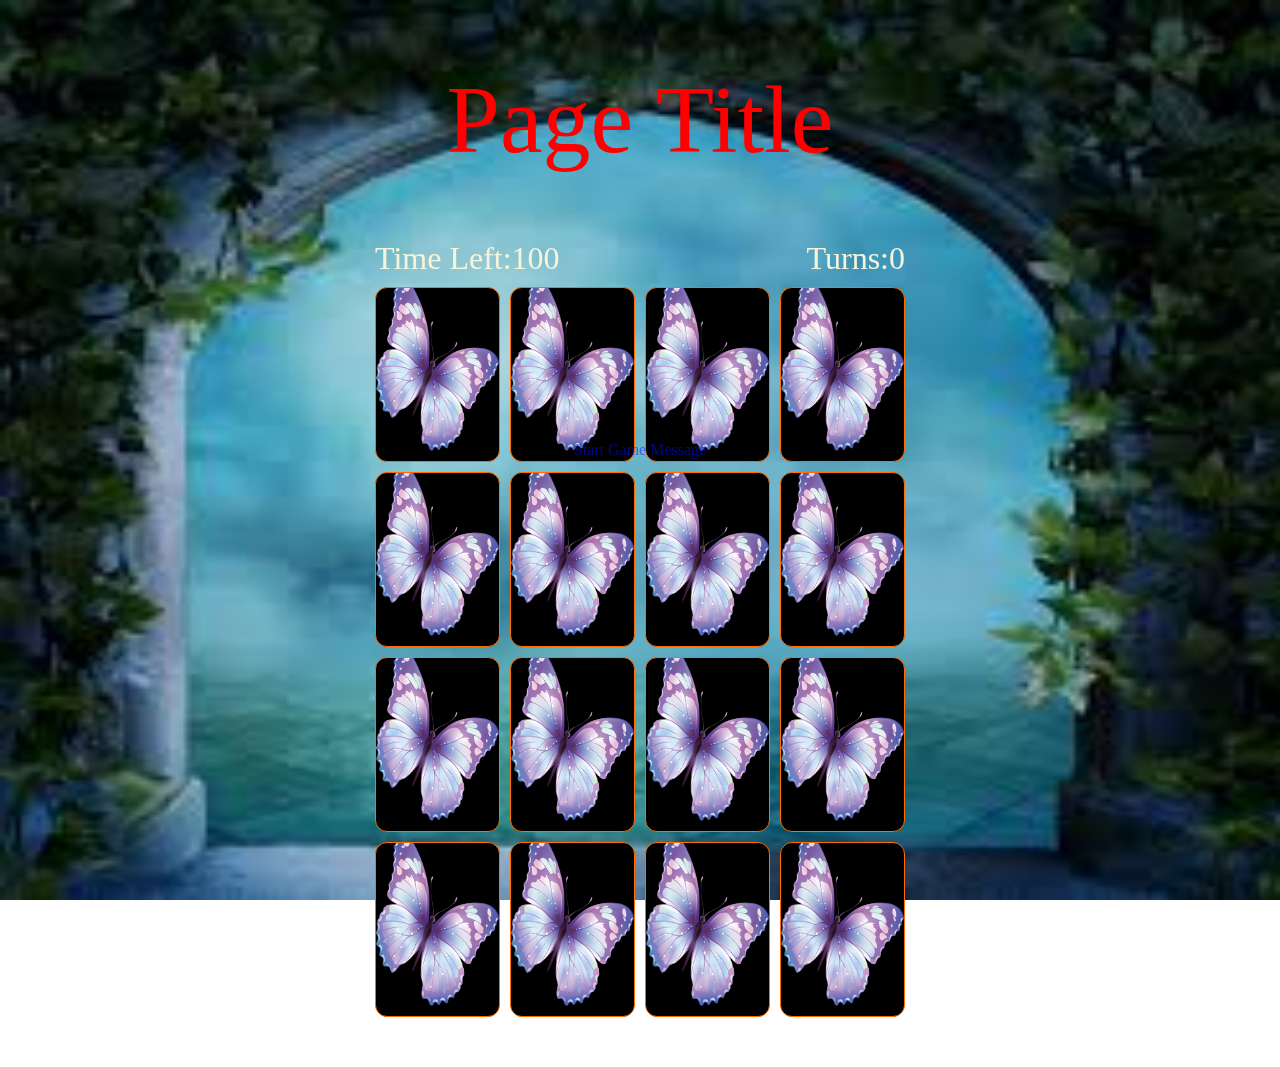
<file: index.html>
<!DOCTYPE html>
<html lang="en">
<head>
    <meta charset="UTF-8">
    <meta name="viewport" content="width=device-width, initial-scale=1.0">
    <meta http-equiv="X-UA-Compatible" content="ie=edge">
    <link href="MatchGame.css" rel="stylesheet">
    <script src="MatchGame.js" async></script>
    <title>Document Title</title>
</head>
<body>
    <h1 class="page-title">Page Title</h1>
    <div class="overlay-text visible">
        Start Game Message
    </div>
    <div id="game-over-text" class="overlay-text">
        Game Over Message
    <span class="overlay-text-small">Click to Restart</span>
    </div>
    <div id="victory-text" class="overlay-text">
        Win Message
        <span class="overlay-text-small">Click to Restart</span>
    </div>

    <div class="game-container">
        <div class="game-info-container">
            <div class="game-info">
                Time Left:<span id="time-remaining">100</span>
            </div>
            <div class="game-info">
                Turns:<span id="flips">0</span>
            </div>
        </div>
    
    <div class="card">
        <div class="card-back card-face">
            <img class="back-image" src="Butterfly.png">
        </div>
        <div class="card-front card-face">
            <img class="card-value" src="DNA.png">
        </div>
    </div>
    <div class="card">
        <div class="card-back card-face">
            <img class="back-image" src="Butterfly.png">
        </div>
        <div class="card-front card-face">
            <img class="card-value" src="DNA.png">
        </div>
    </div>
    <div class="card">
        <div class="card-back card-face">
            <img class="back-image" src="Butterfly.png">
        </div>
        <div class="card-front card-face">
            <img class="card-value" src="DNA.png">
        </div>
    </div>
    <div class="card">
        <div class="card-back card-face">
            <img class="back-image" src="Butterfly.png">
        </div>
        <div class="card-front card-face">
            <img class="card-value" src="DNA.png">
        </div>
    </div>
    <div class="card">
        <div class="card-back card-face">
            <img class="back-image" src="Butterfly.png">
        </div>
        <div class="card-front card-face">
            <img class="card-value" src="DNA.png">
        </div>
    </div>
    <div class="card">
        <div class="card-back card-face">
            <img class="back-image" src="Butterfly.png">
        </div>
        <div class="card-front card-face">
            <img class="card-value" src="DNA.png">
        </div>
    </div>
    <div class="card">
        <div class="card-back card-face">
            <img class="back-image" src="Butterfly.png">
        </div>
        <div class="card-front card-face">
            <img class="card-value" src="DNA.png">
        </div>
    </div>
    <div class="card">
        <div class="card-back card-face">
            <img class="back-image" src="Butterfly.png">
        </div>
        <div class="card-front card-face">
            <img class="card-value" src="DNA.png">
        </div>
    </div>
    <div class="card">
        <div class="card-back card-face">
            <img class="back-image" src="Butterfly.png">
        </div>
        <div class="card-front card-face">
            <img class="card-value" src="DNA.png">
        </div>
    </div>
    <div class="card">
        <div class="card-back card-face">
            <img class="back-image" src="Butterfly.png">
        </div>
        <div class="card-front card-face">
            <img class="card-value" src="DNA.png">
        </div>
    </div>
    <div class="card">
        <div class="card-back card-face">
            <img class="back-image" src="Butterfly.png">
        </div>
        <div class="card-front card-face">
            <img class="card-value" src="DNA.png">
        </div>
    </div>
    <div class="card">
        <div class="card-back card-face">
            <img class="back-image" src="Butterfly.png">
        </div>
        <div class="card-front card-face">
            <img class="card-value" src="DNA.png">
        </div>
    </div>
    <div class="card">
        <div class="card-back card-face">
            <img class="back-image" src="Butterfly.png">
        </div>
        <div class="card-front card-face">
            <img class="card-value" src="DNA.png">
        </div>
    </div>
    <div class="card">
        <div class="card-back card-face">
            <img class="back-image" src="Butterfly.png">
        </div>
        <div class="card-front card-face">
            <img class="card-value" src="DNA.png">
        </div>
    </div>
    <div class="card">
        <div class="card-back card-face">
            <img class="back-image" src="Butterfly.png">
        </div>
        <div class="card-front card-face">
            <img class="card-value" src="DNA.png">
        </div>
    </div>
    <div class="card">
        <div class="card-back card-face">
            <img class="back-image" src="Butterfly.png">
        </div>
        <div class="card-front card-face">
            <img class="card-value" src="DNA.png">
        </div>
    </div>
</div>
</body>
</html>
</file>
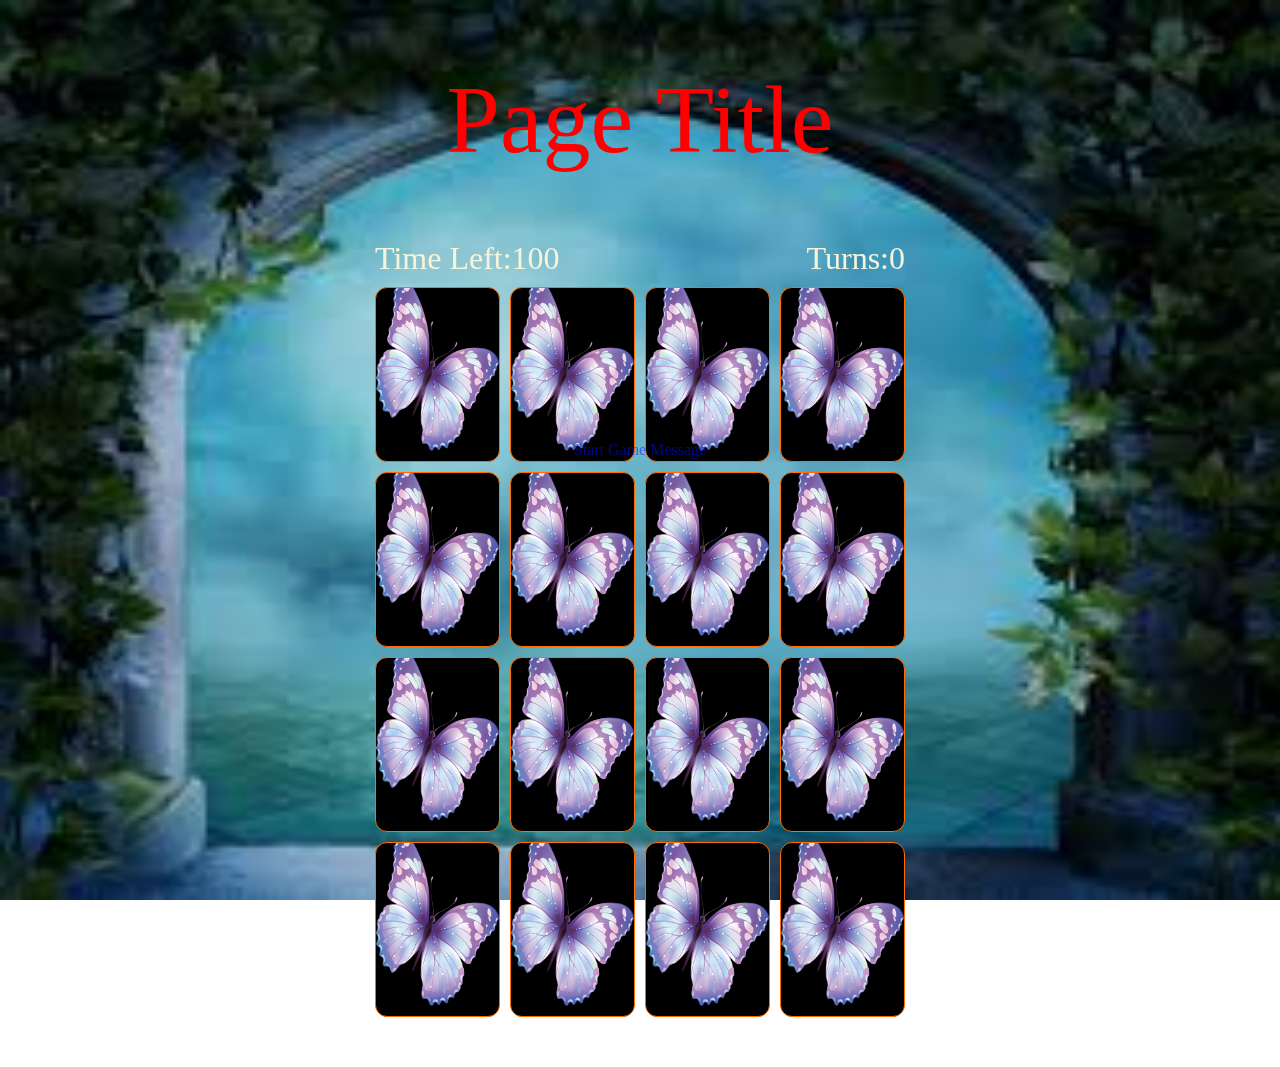
<file: MatchGame.html>
<!DOCTYPE html>
<html lang="en">
<head>
    <meta charset="UTF-8">
    <meta name="viewport" content="width=device-width, initial-scale=1.0">
    <meta http-equiv="X-UA-Compatible" content="ie=edge">
    <link href="MatchGame.css" rel="stylesheet">
    <script src="MatchGame.js" async></script>
    <title>Document Title</title>
</head>
<body>
    <h1 class="page-title">Page Title</h1>
    <div class="overlay-text visible">
        Start Game Message
    </div>
    <div id="game-over-text" class="overlay-text">
        Game Over Message
    <span class="overlay-text-small">Click to Restart</span>
    </div>
    <div id="victory-text" class="overlay-text">
        Win Message
        <span class="overlay-text-small">Click to Restart</span>
    </div>

    <div class="game-container">
        <div class="game-info-container">
            <div class="game-info">
                Time Left:<span id="time-remaining">100</span>
            </div>
            <div class="game-info">
                Turns:<span id="flips">0</span>
            </div>
        </div>
    
    <div class="card">
        <div class="card-back card-face">
            <img class="back-image" src="Butterfly.png">
        </div>
        <div class="card-front card-face">
            <img class="card-value" src="DNA.png">
        </div>
    </div>
    <div class="card">
        <div class="card-back card-face">
            <img class="back-image" src="Butterfly.png">
        </div>
        <div class="card-front card-face">
            <img class="card-value" src="DNA.png">
        </div>
    </div>
    <div class="card">
        <div class="card-back card-face">
            <img class="back-image" src="Butterfly.png">
        </div>
        <div class="card-front card-face">
            <img class="card-value" src="DNA.png">
        </div>
    </div>
    <div class="card">
        <div class="card-back card-face">
            <img class="back-image" src="Butterfly.png">
        </div>
        <div class="card-front card-face">
            <img class="card-value" src="DNA.png">
        </div>
    </div>
    <div class="card">
        <div class="card-back card-face">
            <img class="back-image" src="Butterfly.png">
        </div>
        <div class="card-front card-face">
            <img class="card-value" src="DNA.png">
        </div>
    </div>
    <div class="card">
        <div class="card-back card-face">
            <img class="back-image" src="Butterfly.png">
        </div>
        <div class="card-front card-face">
            <img class="card-value" src="DNA.png">
        </div>
    </div>
    <div class="card">
        <div class="card-back card-face">
            <img class="back-image" src="Butterfly.png">
        </div>
        <div class="card-front card-face">
            <img class="card-value" src="DNA.png">
        </div>
    </div>
    <div class="card">
        <div class="card-back card-face">
            <img class="back-image" src="Butterfly.png">
        </div>
        <div class="card-front card-face">
            <img class="card-value" src="DNA.png">
        </div>
    </div>
    <div class="card">
        <div class="card-back card-face">
            <img class="back-image" src="Butterfly.png">
        </div>
        <div class="card-front card-face">
            <img class="card-value" src="DNA.png">
        </div>
    </div>
    <div class="card">
        <div class="card-back card-face">
            <img class="back-image" src="Butterfly.png">
        </div>
        <div class="card-front card-face">
            <img class="card-value" src="DNA.png">
        </div>
    </div>
    <div class="card">
        <div class="card-back card-face">
            <img class="back-image" src="Butterfly.png">
        </div>
        <div class="card-front card-face">
            <img class="card-value" src="DNA.png">
        </div>
    </div>
    <div class="card">
        <div class="card-back card-face">
            <img class="back-image" src="Butterfly.png">
        </div>
        <div class="card-front card-face">
            <img class="card-value" src="DNA.png">
        </div>
    </div>
    <div class="card">
        <div class="card-back card-face">
            <img class="back-image" src="Butterfly.png">
        </div>
        <div class="card-front card-face">
            <img class="card-value" src="DNA.png">
        </div>
    </div>
    <div class="card">
        <div class="card-back card-face">
            <img class="back-image" src="Butterfly.png">
        </div>
        <div class="card-front card-face">
            <img class="card-value" src="DNA.png">
        </div>
    </div>
    <div class="card">
        <div class="card-back card-face">
            <img class="back-image" src="Butterfly.png">
        </div>
        <div class="card-front card-face">
            <img class="card-value" src="DNA.png">
        </div>
    </div>
    <div class="card">
        <div class="card-back card-face">
            <img class="back-image" src="Butterfly.png">
        </div>
        <div class="card-front card-face">
            <img class="card-value" src="DNA.png">
        </div>
    </div>
</div>
</body>
</html>
</file>
<file: MatchGame.css>
@font-face{
    font-family:'Calistoga', cursive;
    src: url(https://fonts.googleapis.com/css?family=Baskervville|Calistoga&display=swap)

}
@font-face{
    font-family:'Baskervville', serif;
    src: url(https://fonts.googleapis.com/css?family=Baskervville|Calistoga&display=swap)
}

*{
    box-sizing: border-box;
}
html{
    min-height: 100vh;
    cursor: url(Main\ Select.cur), auto;
    font-family: Baskervville;
}

body{
    margin: 0;
    background: url(background.jfif);
    background-repeat: repeat;
    background-attachment: fixed;
    background-size: 100% 100%;
}
.page-title{
    color: red;
    font-family: Calistoga;
    font-weight: normal;
    text-align: center;
    font-size: 6em;

}

.game-info{
    color: beige;
    font-size: 2em;
}
.game-container{
    margin: 50px auto;
    display: grid;
    grid-template-columns: repeat(4, auto);
    grid-gap: 10px;
    justify-content: center;
    perspective: 500px;

}

.game-info-container {
    grid-column: 1 / -1;
    display: flex;
    justify-content: space-between;
  }
  
.card{
    position: relative;
    cursor: url(AlternateSelect.cur), auto;
    height: 175px;
    width: 125px;
}


.card-face{
    position: absolute;
    display: flex;
    justify-content: center;
    align-items: center;
    width: 100%;
    height: 100%;
    border-radius: 12px;
    border-width: 1px;
    border-style: solid;
    overflow: hidden;
    transition: transform 500ms ease-in-out;
    backface-visibility: hidden;

}
.card.visible .card-back {
    transform: rotateY(-180deg); 
  }
  
  .card.visible .card-front {
    transform: rotateY(0); 
  }
  
  .card.matched .card-front .card-value {
    animation: dance 1s linear infinite 500ms;
  }
  .card-back {
    background-color: black;
    border-color: #FF6D00;
    transform: rotateY(0); 
  }

  .back-image {
    align-self: flex-start;
    transition: transform 100ms ease-in-out;
    transform: translateY(-10px);
    height: 100%;
    width: 100%;
  }

  .card-value {
    position: relative;
    transition: transform 100ms ease-in-out;
    transform: scale(.9);
    height: 100px;
    width: 100px;
  }


.back-image:hover{
    transform: scale(1.1);
}

  .card-front {
    background-color: #FFBB89;
    border-color: #333;
    transform: rotateY(180deg);
  }

  .card-front:hover .card-value {
    transform: scale(1.5);
  }


  .overlay-text {
    top: 0;
    left: 0;
    right: 0;
    bottom: 0;
    z-index: 100;
    display: none;
    position: fixed;
    justify-content: center;
    align-items: center;
    flex-direction: column;
    color: rgba(0, 17, 255, 0.514);
    font-family: Creepy, serif;
    transition: background-color 500ms, font-size 500ms;
  }
  
  .overlay-text-small {
    font-size: 1em;
  }
  
  .overlay-text.visible {
    display: flex;
    animation: overlay-grow 500ms forwards;
  }





  @keyframes dance {
    0%, 100% {
      transform: rotate(0deg)
    }
    25% {
      transform: rotate(-20deg)
    }
    75% {
      transform: rotate(20deg)
    }
  }


  @keyframes overlay-grow {
    from {
      background-color: rgba(0, 0, 0, 0);
      font-size: 0;
    }
    to {
      background-color: rgba(0, 0, 0, 0.8);
      font-size: 5em;
    }
  }

  @media (max-width: 600px) {
    .game-container {
      grid-template-columns: repeat(2, auto)
    }
  
    .game-info-container {
      flex-direction: column;
      align-items: center;
    }
  }
</file>
